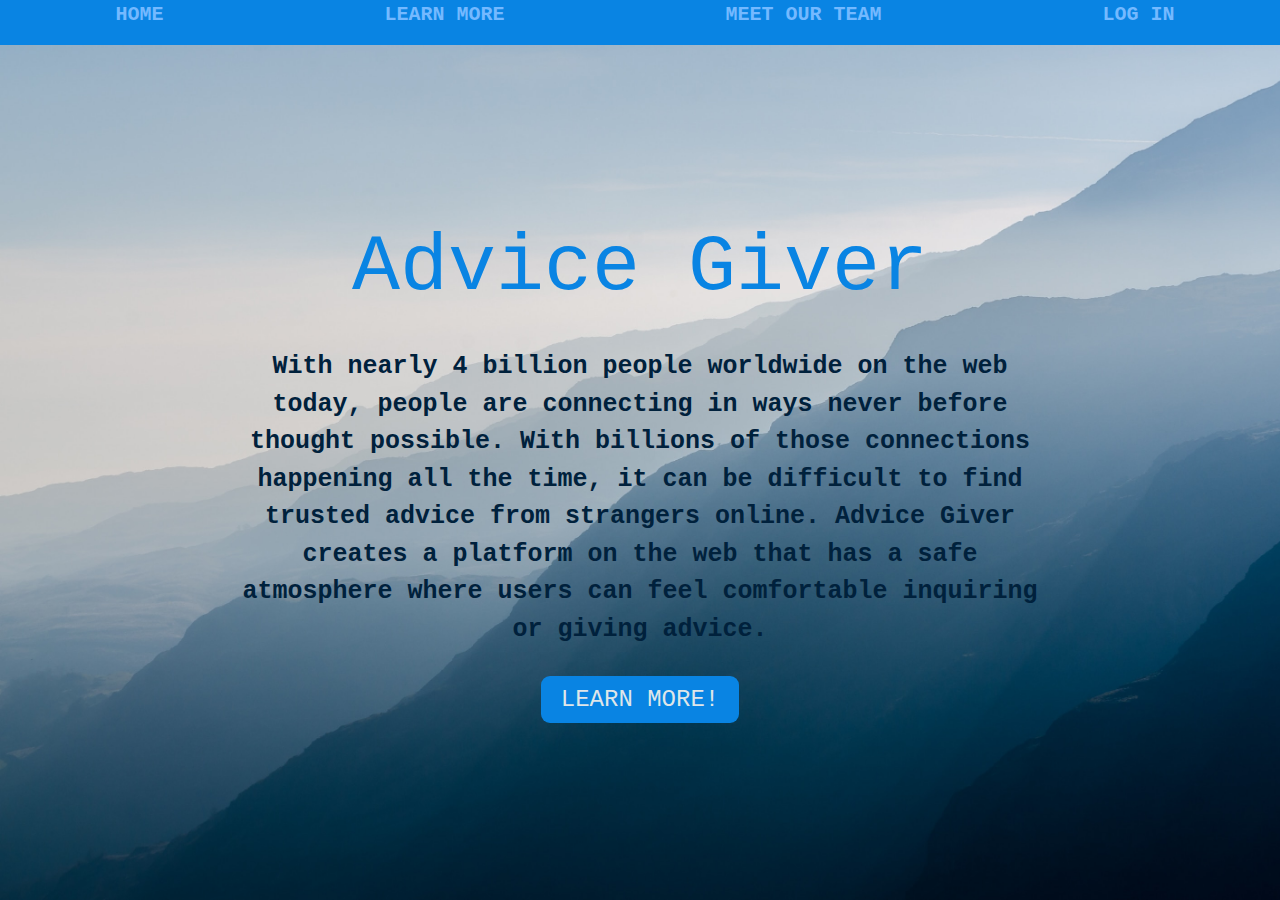
<file: index.html>
<!DOCTYPE html>
<head>
	<meta charset="utf-8">
	<meta name="viewport" content="width=device-width, initial-scale=1">
	<link rel="stylesheet" href="css/index.css">
	<link rel="stylesheet" href="css/animate.css"/>
	<title>Advice Giver</title>
</head>
<body class="home-pageContainer">
	<header class="header1">
		<input type ="checkbox" id="nav-toggle" class = "nav-toggle">
		<nav class="topNav">
			<ul>
				<li><a href="index.html">Home</a></li>
				<li><a href="learn-more1.html">Learn More</a></li>
				<li><a href="meet-our-team.html">Meet Our Team</a></li>
				<li><a href="https://build-week-advice-giver.github.io/React-Advice-Giver/">Log in</a></li>
			</ul>
		</nav>
		<label for="nav-toggle" class="nav-toggle-label">
			<span></span> 
		</label>
		</header>
		<section class="intro">
			<div class="inner">
				<div class="topContent-home">
					<section class="homeTitle animated fadeInDown">
						<h1 class="title-home-page">Advice Giver</h1>
						<p class="text">With nearly 4 billion people worldwide on the web today, people are connecting in ways never before thought possible.
							With billions of those connections happening all the time, it can be difficult to find trusted advice from strangers online.
							Advice Giver creates a platform on the web that has a safe atmosphere where users can feel comfortable inquiring or 
							giving advice.
						</p>
					</section>
					<section class="btnSlidein animated slideInLeft">
						<a href="learn-more1.html" class="btn">Learn More!</a>
					</section>
				</div>
			</div>
		</section>
	</body>
</html>
</file>
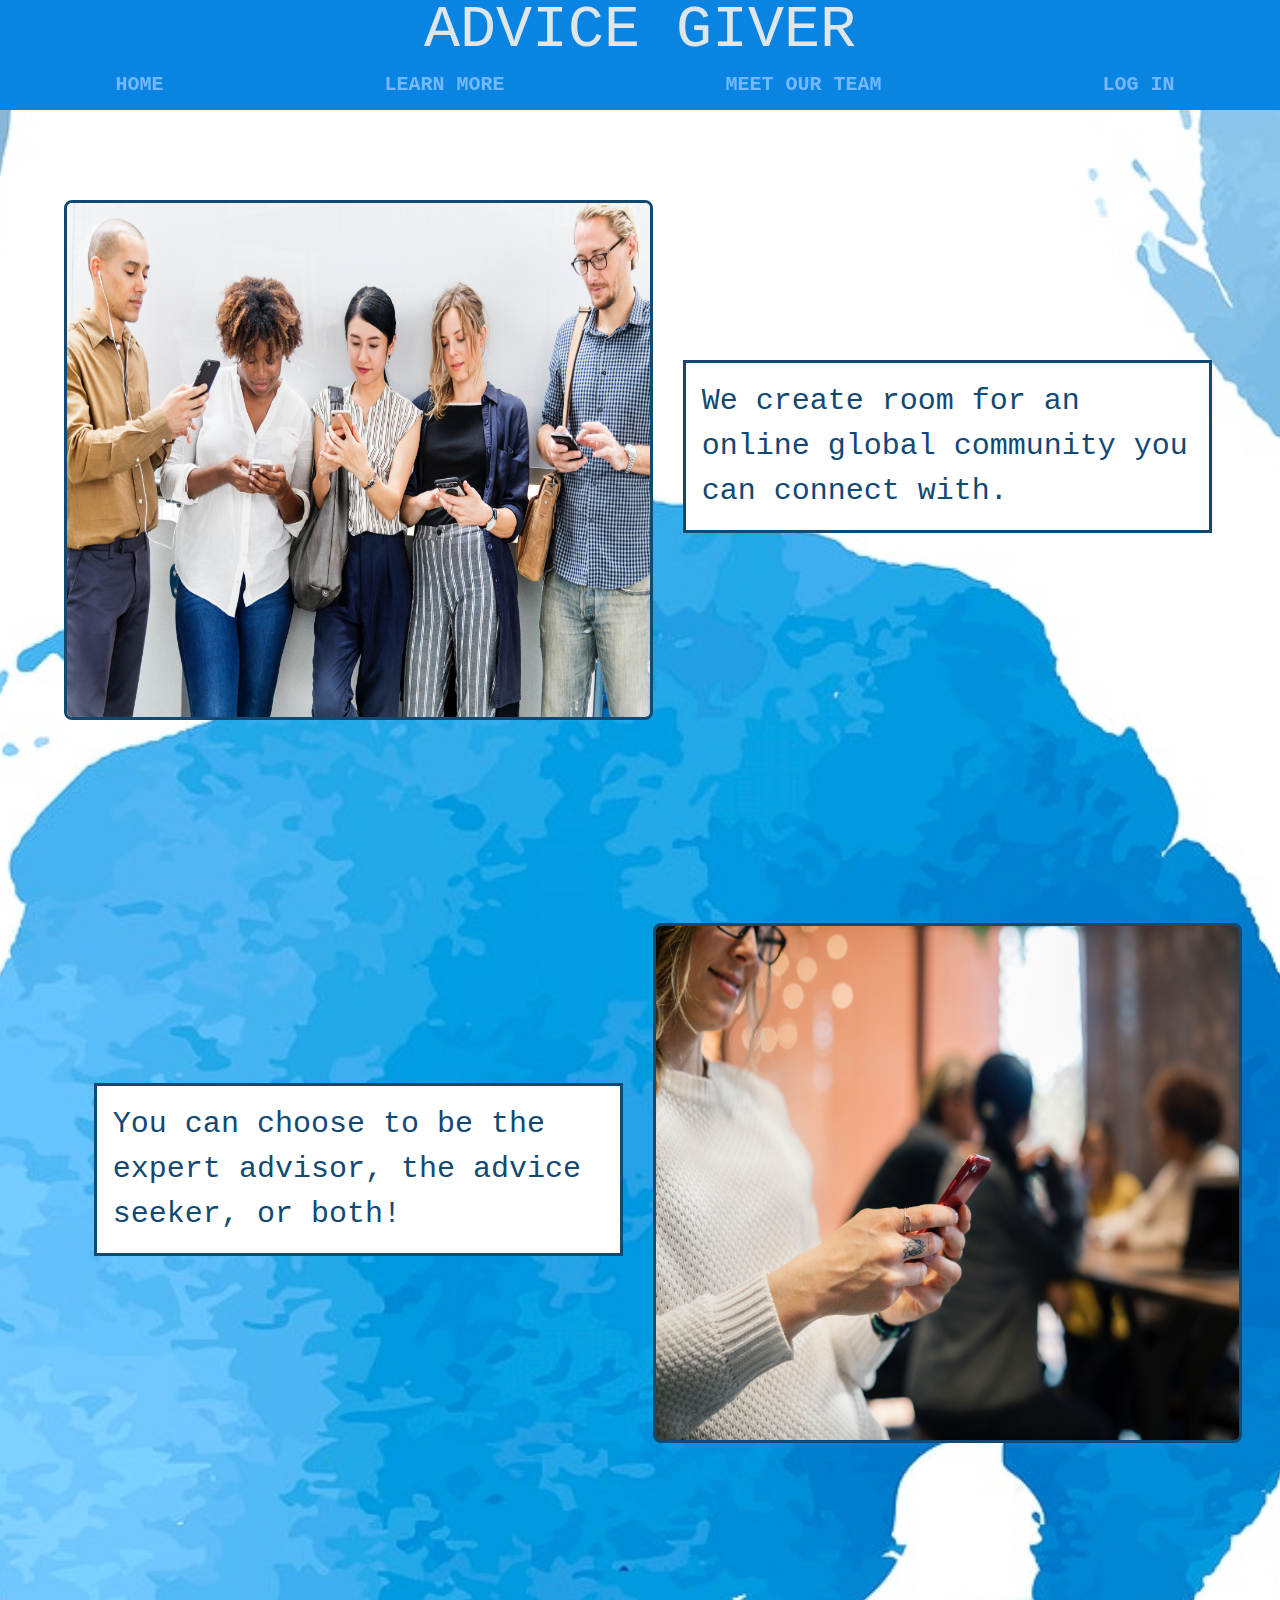
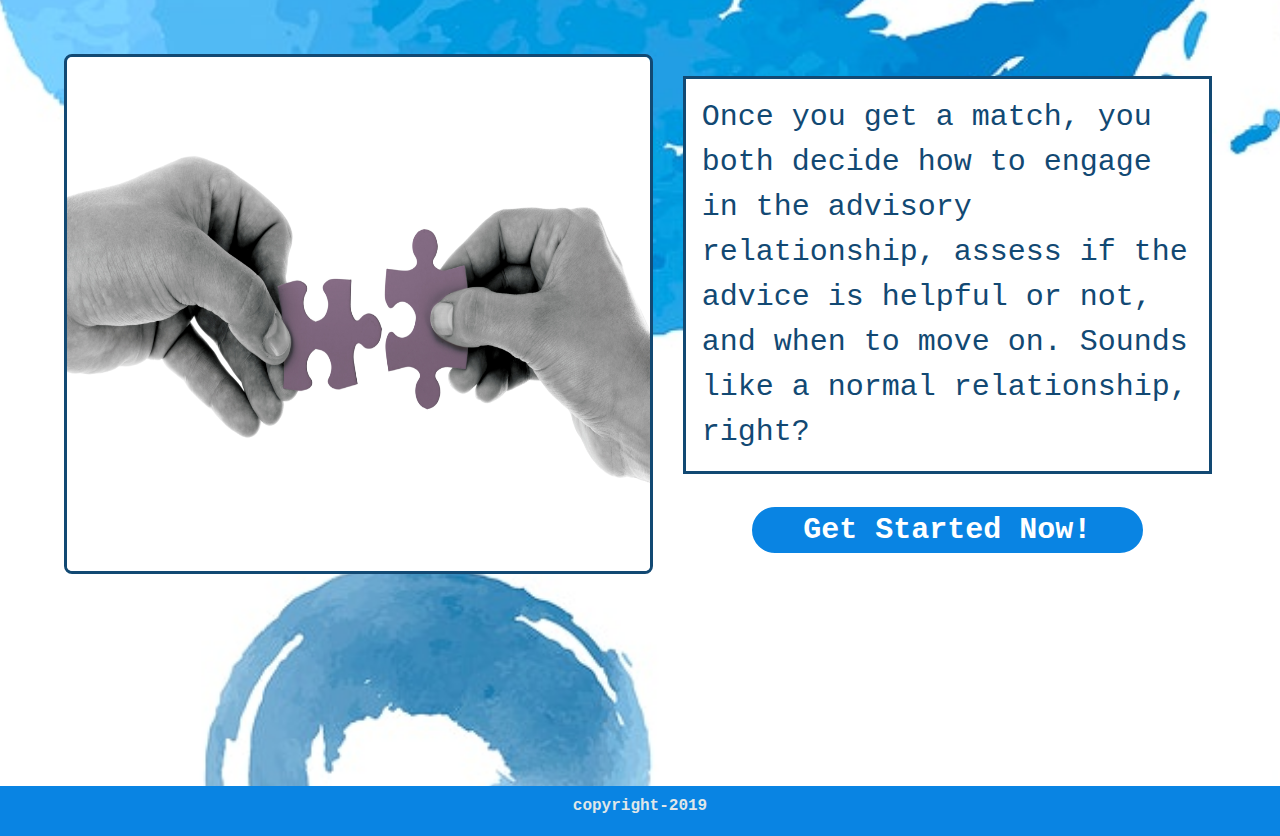
<file: learn-more1.html>
<!DOCTYPE html>
<html class="html1" lang="en">
<head>
    <link rel="stylesheet" href="css/index.css">
    <meta charset="utf-8">
    <meta name="viewport" content="width=device-width, initial-scale=1.0">
    <title>Advice Giver</title>
</head>
<body>
    <header class="header">
            <h1>Advice Giver</h1>
        <input type ="checkbox" id="nav-toggle" class = "nav-toggle">
        <nav class="topNav">
            <ul>
                <li><a href="index.html">Home</a></li>
                <li><a href="learn-more1.html">Learn More</a></li>
                <li><a href="meet-our-team.html">Meet Our Team</a></li>
                <li><a href="https://build-week-advice-giver.github.io/React-Advice-Giver/">Log in</a></li>
            </ul>
        </nav>
        <label for="nav-toggle" class="nav-toggle-label">
            <span></span> 
        </label>
        </header>
    <section class="wrapper1">
        <section class="image1 flex">
            <div class="sizing">
                    <img class="first-image" src= adults-casual-cellphone-1413653.jpg>
            </div>
            
            <div class="sizing paragraph">
                <p class="texts">We create room for an online global community you can connect with. </p>
            </div>
        </section>


        <section class="image2 flex">
                <div class="sizing paragraph">
                    <p class="texts">You can choose to be the expert advisor, the advice seeker, or both!</p>
            </div>
            <div class="sizing">
                    <img class="second-image" src= adult-blond-blur-1509426.jpg>
                </div>


        </section>
            
        <section class="image3 flex">
            <div class="sizing">
                    <img class="third-image" src= black-and-white-connect-hand-164531.jpg>
                </div>

                <div class="sizing paragraph">
            <p class="texts">Once you get a match, you both decide how to engage in the advisory relationship,
                assess if the advice is helpful or not, and when to move on. Sounds like a normal
                relationship, right? 
            </p>
            <div class="btnWrapper1">
                <a href ='https://build-week-advice-giver.github.io/React-Advice-Giver/' class="button1">Get Started Now!</a>
            </div>
            </div>
        </section>
    </section>
    </div>
    <footer>
        <div class="footerWrapper">
            <p>copyright-2019</p>
        </div>
        </footer>
    </div>
            
    </body>
    </html>
</file>
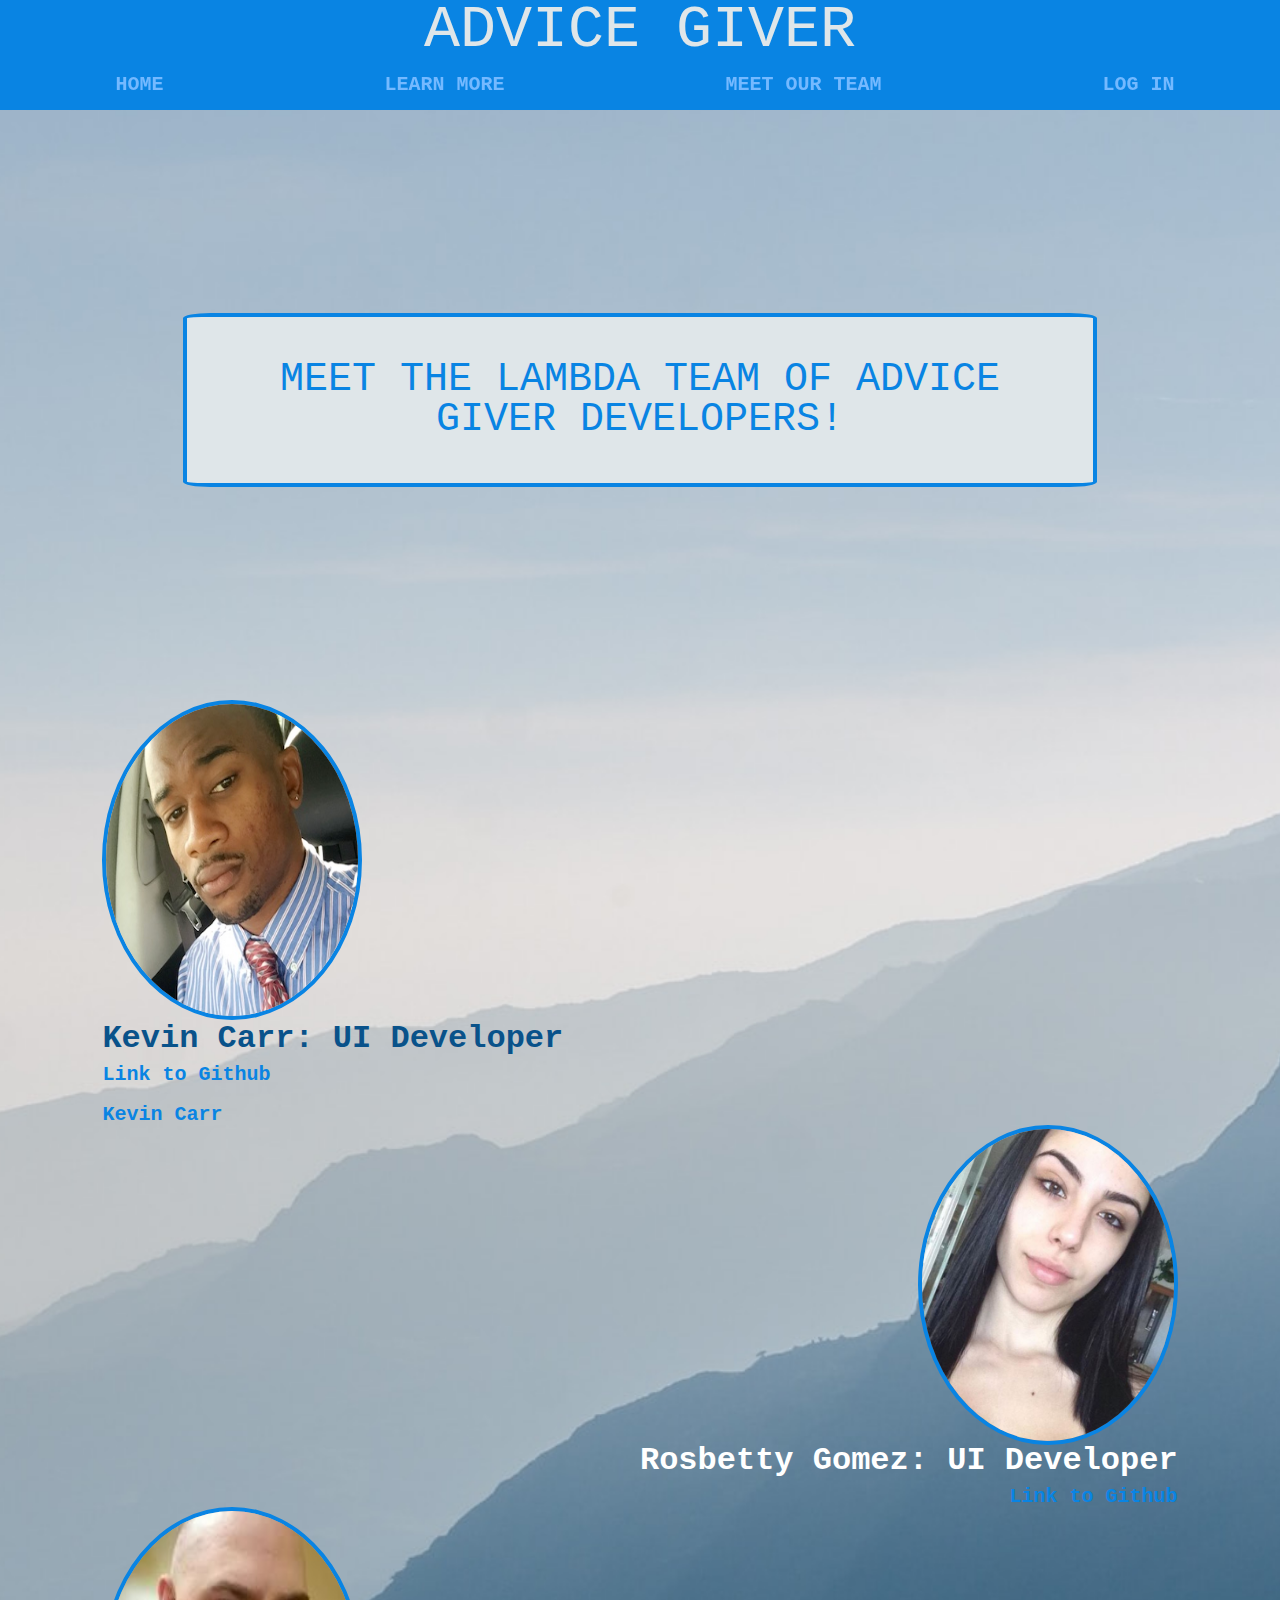
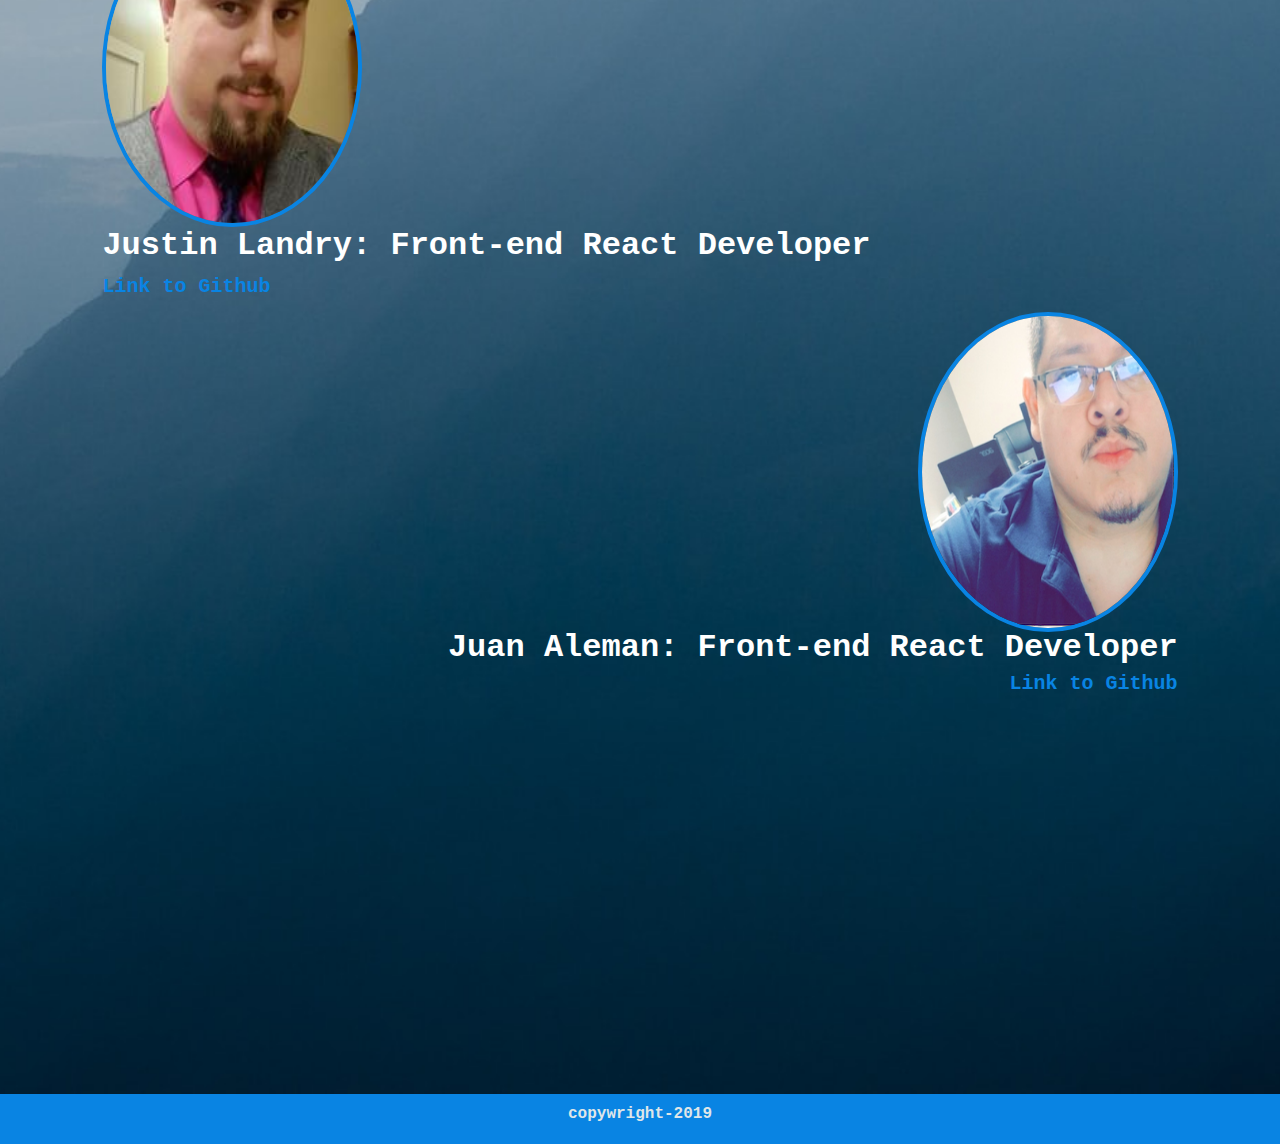
<file: meet-our-team.html>
<!doctype html>

<html class="html" lang="en">
<head>
<meta charset="utf-8">
<meta name="viewport" content="width=device-width, initial-scale=1.0">

<title>Advice Giver - Learn More</title>
<link href="css/index.css" rel="stylesheet">
<link href="https://fonts.googleapis.com/css?family=Source+Sans+Pro&display=swap" rel="stylesheet">
<link href="https://fonts.googleapis.com/css?family=Radley&display=swap" rel="stylesheet">
<script type="text/javascript" src="https://platform.linkedin.com/badges/js/profile.js" async defer></script>
</head>
<body class="container1">
<header class="header">
        <h1>Advice Giver</h1>
    <input type ="checkbox" id="nav-toggle" class = "nav-toggle">
    <nav class="topNav">
        <ul>
            <li><a href="index.html">Home</a></li>
            <li><a href="learn-more1.html">Learn More</a></li>
            <li><a href="meet-our-team.html">Meet Our Team</a></li>
            <li><a href="https://build-week-advice-giver.github.io/React-Advice-Giver/">Log in</a></li>
        </ul>
    </nav>
    <label for="nav-toggle" class="nav-toggle-label">
        <span></span> 
    </label>
    </header>
    <section class="content">
        <div class="titleContainer">
            <h1>Meet The Lambda Team Of <strong>Advice Giver</strong> Developers!</h1>
        </div>
        <div class="kevin">
            <img src="img/kevin-img.jpg">
            <h2>Kevin Carr: UI Developer</h2>
            <a href="https://github.com/kevcarr11">Link to Github</a>
            <div class="LI-profile-badge"  data-version="v1" data-size="medium" data-locale="en_US" data-type="horizontal" data-theme="dark" data-vanity="kevin-carr-"><a class="LI-simple-link" href='https://www.linkedin.com/in/kevin-carr-?trk=profile-badge'>Kevin Carr</a></div>
        </div>
        <div class="rose">
            <img src="img/Screen Shot 2019-07-31 at 7.11.51 PM.png">
            <h2>Rosbetty Gomez: UI Developer</h2>
            <a href="https://github.com/RosbettyGomez">Link to Github</a>
        </div>
        <div class="justin">
            <img src="img/justin.jpeg">
            <h2>Justin Landry: Front-end React Developer</h2>
            <p><a href="https://github.com/JCBLandry">Link to Github</a></p>
        </div>
        <div class="juan">
            <img src="img/Juan.png">
            <h2>Juan Aleman: Front-end React Developer</h2>
            <a href="https://github.com/JJAleman">Link to Github</a>
        </div>
    </section>
    <footer>
        <div class="footerWrapper">
            <p>copywright-2019</p>
        </div>
    </footer>
    </body>
</html>
</file>
<file: css/index.css>
/* http://meyerweb.com/eric/tools/css/reset/ 
   v2.0 | 20110126
   License: none (public domain)
*/
html,
body,
div,
span,
applet,
object,
iframe,
h1,
h2,
h3,
h4,
h5,
h6,
p,
blockquote,
pre,
a,
abbr,
acronym,
address,
big,
cite,
code,
del,
dfn,
em,
img,
ins,
kbd,
q,
s,
samp,
small,
strike,
strong,
sub,
sup,
tt,
var,
b,
u,
i,
center,
dl,
dt,
dd,
ol,
ul,
li,
fieldset,
form,
label,
legend,
table,
caption,
tbody,
tfoot,
thead,
tr,
th,
td,
article,
aside,
canvas,
details,
embed,
figure,
figcaption,
footer,
header,
hgroup,
menu,
nav,
output,
ruby,
section,
summary,
time,
mark,
audio,
video {
  margin: 0;
  padding: 0;
  border: 0;
  font-size: 100%;
  font: inherit;
  vertical-align: baseline;
}
/* HTML5 display-role reset for older browsers */
article,
aside,
details,
figcaption,
figure,
footer,
header,
hgroup,
menu,
nav,
section {
  display: block;
}
body {
  line-height: 1;
}
ol,
ul {
  list-style: none;
}
blockquote,
q {
  quotes: none;
}
blockquote:before,
blockquote:after,
q:before,
q:after {
  content: '';
  content: none;
}
table {
  border-collapse: collapse;
  border-spacing: 0;
}
* {
  box-sizing: border-box;
}
html {
  font-size: 62.5%;
}
html,
body {
  font-family: Courier;
  font-weight: bold;
}
h1,
h2,
h3,
h4,
h5 {
  font-family: Courier New;
  font-weight: bold;
}
h1 {
  font-size: 4rem;
}
h2 {
  font-size: 3.2rem;
  padding-bottom: 10px;
}
h4 {
  font-size: 2.5rem;
  padding-bottom: 10px;
}
p {
  line-height: 1.5;
  font-size: 1.6rem;
  padding-bottom: 10px;
}
img {
  max-width: 100%;
  height: auto;
}
.header {
  position: fixed;
  z-index: 999;
  width: 100%;
  height: auto;
  background-color: #0984e3;
}
@media (max-width: 500px) {
  .header {
    text-align: center;
    padding-top: 20px;
  }
}
.header h1 {
  text-align: center;
  color: #dfe6e9;
  padding-bottom: 10px;
  text-transform: uppercase;
  font-size: 6rem;
  font-weight: 100;
}
@media (max-width: 500px) {
  .header h1 {
    font-size: 3rem;
  }
}
.header .topImg {
  padding-left: 100px;
  border-radius: 36%;
}
@media (max-width: 500px) {
  .header .topImg {
    border-radius: none;
    width: 50%;
    padding-left: 0;
  }
}
.header .nav-toggle:checked ~ nav {
  transform: scale(1, 1);
}
.header .nav-toggle:checked ~ nav a {
  opacity: 1;
  transition: opacity 250ms ease-in-out 250ms;
}
.header .nav-toggle {
  display: none;
}
@media (max-width: 500px) {
  .header .topNav {
    position: absolute;
    text-align: left;
    top: 100%;
    left: 0;
    background: #0984e3;
    width: 100%;
    transform: scale(1, 0);
    transform-origin: top;
    transition: transform 400ms ease-in-out;
  }
}
.header .topNav ul {
  display: flex;
  justify-content: space-around;
  height: 40px;
  align-items: center;
}
@media (max-width: 500px) {
  .header .topNav ul {
    margin: 0;
    padding: 0;
  }
}
.header .topNav ul li {
  margin-bottom: 1em;
  margin-left: 1em;
}
@media (max-width: 500px) {
  .header .topNav ul li {
    margin-bottom: 1em;
    margin-left: 1em;
  }
}
.header .topNav ul li a {
  text-decoration: none;
  color: #74b9ff;
  font-size: 2rem;
  text-transform: uppercase;
  transition: all 0.5s;
}
.header .topNav ul li a:hover {
  color: #dfe6e9;
  font-size: 2.3rem;
}
@media (max-width: 500px) {
  .header .topNav ul li a {
    opacity: 0;
    transition: opacity 150ms ease-in-out;
    font-size: 1.5rem;
  }
  .header .topNav ul li a:hover {
    transition: all 0.5s;
  }
}
.header .nav-toggle-label {
  display: none;
}
@media (max-width: 500px) {
  .header .nav-toggle-label {
    position: absolute;
    top: 0;
    left: 0;
    margin-left: 1em;
    height: 100%;
    display: flex;
    align-items: center;
  }
}
.header .nav-toggle-label span,
.header .nav-toggle-label span::before,
.header .nav-toggle-label span::after {
  display: block;
  background: white;
  height: 2px;
  width: 2em;
  border-radius: 2px;
  position: relative;
}
.header .nav-toggle-label span::before,
.header .nav-toggle-label span::after {
  content: "";
  position: absolute;
}
.header .nav-toggle-label span::before {
  bottom: 7px;
}
.header .nav-toggle-label span::after {
  top: 7px;
}
.header1 {
  position: fixed;
  z-index: 999;
  width: 100%;
  height: 45px;
  background-color: #0984e3;
}
@media (max-width: 500px) {
  .header1 {
    text-align: center;
    padding-top: 20px;
  }
}
.header1 h1 {
  text-align: center;
  color: #dfe6e9;
  padding-bottom: 10px;
  text-transform: uppercase;
  font-size: 6rem;
  font-weight: 100;
}
@media (max-width: 500px) {
  .header1 h1 {
    font-size: 3rem;
  }
}
.header1 .topImg {
  padding-left: 100px;
  border-radius: 36%;
}
@media (max-width: 500px) {
  .header1 .topImg {
    border-radius: none;
    width: 50%;
    padding-left: 0;
  }
}
.header1 .nav-toggle:checked ~ nav {
  transform: scale(1, 1);
}
.header1 .nav-toggle:checked ~ nav a {
  opacity: 1;
  transition: opacity 250ms ease-in-out 250ms;
}
.header1 .nav-toggle {
  display: none;
}
@media (max-width: 500px) {
  .header1 .topNav {
    position: absolute;
    text-align: left;
    top: 100%;
    left: 0;
    background: #0984e3;
    width: 100%;
    transform: scale(1, 0);
    transform-origin: top;
    transition: transform 400ms ease-in-out;
  }
}
.header1 .topNav ul {
  display: flex;
  justify-content: space-around;
  height: 40px;
  align-items: center;
}
@media (max-width: 500px) {
  .header1 .topNav ul {
    margin: 0;
    padding: 0;
  }
}
.header1 .topNav ul li {
  margin-bottom: 1em;
  margin-left: 1em;
}
@media (max-width: 500px) {
  .header1 .topNav ul li {
    margin-bottom: 1em;
    margin-left: 1em;
  }
}
.header1 .topNav ul li a {
  text-decoration: none;
  color: #74b9ff;
  font-size: 2rem;
  text-transform: uppercase;
  transition: all 0.5s;
}
.header1 .topNav ul li a:hover {
  color: #dfe6e9;
  font-size: 2.3rem;
}
@media (max-width: 500px) {
  .header1 .topNav ul li a {
    opacity: 0;
    transition: opacity 150ms ease-in-out;
    font-size: 1.5rem;
  }
  .header1 .topNav ul li a:hover {
    transition: all 0.5s;
  }
}
.header1 .nav-toggle-label {
  display: none;
}
@media (max-width: 500px) {
  .header1 .nav-toggle-label {
    position: absolute;
    top: 0;
    left: 0;
    margin-left: 1em;
    height: 100%;
    display: flex;
    align-items: center;
  }
}
.header1 .nav-toggle-label span,
.header1 .nav-toggle-label span::before,
.header1 .nav-toggle-label span::after {
  display: block;
  background: white;
  height: 2px;
  width: 2em;
  border-radius: 2px;
  position: relative;
}
.header1 .nav-toggle-label span::before,
.header1 .nav-toggle-label span::after {
  content: "";
  position: absolute;
}
.header1 .nav-toggle-label span::before {
  bottom: 7px;
}
.header1 .nav-toggle-label span::after {
  top: 7px;
}
footer {
  width: 100%;
  height: 50px;
  background: #0984e3;
  display: flex;
  justify-content: center;
  margin-top: 200px;
}
footer .footerWrapper {
  display: flex;
  justify-content: center;
  align-items: center;
}
footer .footerWrapper p {
  font-size: 1.6rem;
  color: #dfe6e9;
}
html,
body {
  height: 100%;
  width: 100%;
}
.intro {
  height: 100%;
  width: 100%;
  margin: 0;
  background: url(../img/mountians.jpg);
  display: table;
  top: 0;
  background-size: cover;
}
.intro .inner {
  display: table-cell;
  vertical-align: middle;
  width: 100%;
  max-width: none;
}
.intro .inner .topContent-home {
  max-width: 800px;
  margin: 0 auto;
  text-align: center;
}
.intro .inner .topContent-home .title-home-page {
  font-weight: 100;
  font-size: 800%;
  line-height: 200%;
  color: #0984e3;
}
@media (max-width: 500px) {
  .intro .inner .topContent-home .title-home-page {
    line-height: 100%;
    padding-bottom: 50px;
  }
}
.text {
  font-size: 250%;
  color: #00213c;
  margin-bottom: 30px;
}
@media (max-width: 500px) {
  .text {
    font-size: 190%;
  }
}
.btnSlidein {
  animation-name: slideInLeft;
  animation-duration: 1s;
}
.btnSlidein .btn {
  font-size: 240%;
  font-weight: 400;
  color: #dfe6e9;
  background-color: #0984e3;
  text-transform: uppercase;
  text-decoration: none;
  padding: 10px 20px;
  border-radius: 9px;
  transition: all 0.5s;
}
.btnSlidein .btn:hover {
  border: solid #dfe6e9 2px;
  background-color: #00213c;
}
.html1 {
  background-image: url(../img/blue-circles.jpg);
  background-size: cover;
  background-position: center;
  background-repeat: no-repeat;
  height: auto;
  width: auto;
  font-size: 62.5%;
}
.wrapper1 {
  margin-left: 5%;
  margin-right: 3%;
}
@media (max-width: 800px) {
  .wrapper1 {
    margin-left: 0;
    margin-right: 0;
  }
}
@media (max-width: 500px) {
  .wrapper1 {
    margin-left: 0;
    margin-right: 0;
  }
}
.hands-image {
  background-image: url("bonding-daylight-friends-1645634.jpg");
  width: 100%;
  height: 600px;
  transition: 0.2s;
  background-position: center;
  background-repeat: no-repeat;
  background-size: cover;
  overflow: hidden;
  border-radius: 50%;
  margin-bottom: 30px;
  margin-left: auto;
  margin-right: auto;
  padding: 1px;
  border: 5px solid #74b9ff;
}
.company {
  position: absolute;
  top: 20%;
  left: 50%;
  transform: translate(-50%, -50%);
  font-size: 30px;
}
.quote {
  background-color: #0984e3;
  height: 40px;
  margin-top: 0;
  text-align: center;
  color: #dfe6e9;
  font-family: Courier New;
  font-weight: bolder;
  text-transform: uppercase;
  font-size: 6rem;
  padding-bottom: 10px;
}
.description {
  text-align: center;
  font-size: 24px;
  color: #0984e3;
}
.btnWrapper1 {
  display: flex;
  justify-content: center;
}
@media (max-width: 800px) {
  .btnWrapper1 {
    display: flex;
    justify-content: center;
    width: 100%;
  }
}
@media (max-width: 500px) {
  .btnWrapper1 {
    display: flex;
    justify-content: center;
    width: 100%;
  }
}
.button1 {
  background-color: #0984e3;
  font-family: Courier New;
  color: #ffffff;
  width: auto;
  height: auto;
  border-radius: 30px;
  font-size: 3rem;
  font-weight: bolder;
  padding: 1.5%;
  text-decoration: none;
  border: solid #ffffff;
}
@media (max-width: 500px) {
  .button1 {
    margin-right: 0;
  }
}
.button1:hover {
  background: #dfe6e9;
  color: #0984e3;
  border: solid #0984e3;
  padding: 1.8%;
}
.button1 {
  text-align: center;
  width: 75%;
  transition: all 0.5s;
}
@media (max-width: 800px) {
  .button1 {
    margin-right: 0;
  }
}
@media (max-width: 500px) {
  .button1 {
    margin-right: 0;
  }
}
.first-image {
  height: 520px;
  width: 620px;
  border-radius: 8px;
  border: 3px solid #124973;
}
@media (max-width: 800px) {
  .first-image {
    height: 400px;
    width: 395px;
    border-radius: 8px;
    border: 3px solid #124973;
    display: block;
    align-self: center;
  }
}
@media (max-width: 500px) {
  .first-image {
    height: 300px;
    width: 295px;
    border-radius: 8px;
    border: 3px solid #124973;
    display: block;
    align-self: center;
  }
}
.second-image {
  height: 520px;
  width: 620px;
  border-radius: 8px;
  border: 3px solid #124973;
}
@media (max-width: 800px) {
  .second-image {
    height: 400px;
    width: 395px;
    border-radius: 8px;
    border: 3px solid #124973;
    display: block;
    align-self: center;
  }
}
@media (max-width: 500px) {
  .second-image {
    height: 300px;
    width: 295px;
    border-radius: 8px;
    border: 3px solid #124973;
    display: block;
    align-self: center;
  }
}
.third-image {
  height: 520px;
  width: 620px;
  border-radius: 8px;
  border: 3px solid #124973;
}
@media (max-width: 800px) {
  .third-image {
    height: 400px;
    width: 395px;
    border-radius: 8px;
    border: 3px solid #124973;
    display: block;
    display: none;
  }
}
@media (max-width: 500px) {
  .third-image {
    height: 300px;
    width: 295px;
    border-radius: 8px;
    border: 3px solid #124973;
    display: block;
    display: none;
  }
}
.flex {
  display: flex;
  justify-content: space-between;
  font-weight: bold;
  align-items: center;
  padding-top: 200px;
}
@media (max-width: 800px) {
  .flex {
    display: flex;
    flex-direction: column;
    align-content: center;
  }
}
@media (max-width: 500px) {
  .flex {
    display: flex;
    flex-direction: column;
    align-content: center;
    padding-top: 105px;
  }
}
.paragraph {
  padding: 30px;
  width: 45%;
}
@media (max-width: 800px) {
  .paragraph {
    width: 100%;
    text-align: center;
  }
}
@media (max-width: 500px) {
  .paragraph {
    width: 100%;
    text-align: center;
  }
}
.sizing {
  width: 50%;
}
@media (max-width: 800px) {
  .sizing {
    width: 100%;
    display: flex;
    justify-content: center;
    flex-direction: column;
  }
}
@media (max-width: 500px) {
  .sizing {
    width: 100%;
    display: flex;
    justify-content: center;
    flex-direction: column;
  }
}
.texts {
  font-family: Courier New;
  font-size: 30px;
  color: #124973;
  background: white;
  border: solid;
  padding: 3%;
  margin-bottom: 30px;
  font-weight: 100;
}
@media (max-width: 500px) {
  .texts {
    font-size: 30px;
  }
}
.html,
.container1 {
  height: auto;
  width: auto;
}
.container1 {
  background-image: url(../img/mountians.jpg);
  background-size: cover;
  background-position: center;
}
.content {
  margin-left: 8%;
  margin-right: 8%;
  padding-top: 200px;
}
@media (max-width: 500px) {
  .content {
    text-align: center;
    margin-left: 0;
    margin-right: 0;
  }
}
.content .titleContainer {
  width: 100%;
  height: 200px;
  display: flex;
  justify-content: center;
  align-items: center;
  padding-top: 300px;
  padding-bottom: 200px;
  text-align: center;
}
.content .titleContainer h1 {
  font-size: 4rem;
  color: #0984e3;
  background: #dfe6e9;
  text-align: center;
  border-radius: 3%;
  border: solid #0984e3 4px;
  text-transform: uppercase;
  padding: 4%;
  font-weight: 100;
}
@media (max-width: 500px) {
  .content .titleContainer h1 {
    font-size: 4rem;
  }
}
.content .kevin h2 {
  color: #09528a;
}
@media (max-width: 800px) {
  .content .kevin {
    padding-bottom: 150px;
  }
}
@media (max-width: 500px) {
  .content .kevin {
    text-align: center;
    padding-bottom: 150px;
  }
}
@media (max-width: 500px) {
  .content .kevin .LI-row {
    display: flex;
  }
}
.content .kevin a {
  color: #0984e3;
}
.content .kevin a:hover {
  color: #74b9ff;
  font-size: 2.2rem;
}
.content h1 {
  font-size: 5rem;
  margin-bottom: 200px;
  color: #0984e3;
  background: #dfe6e9;
  width: 85%;
  height: auto;
  padding-left: 2%;
  text-align: center;
}
@media (max-width: 500px) {
  .content h1 {
    font-size: 3.5rem;
    text-align: center;
    margin-left: 0%;
    padding-left: 0;
  }
}
.content h1 strong {
  text-transform: uppercase;
}
.content img {
  border: solid #0984e3 4px;
  border-radius: 50%;
  width: 260px;
  height: 320px;
}
.content h2 {
  color: #09528a;
}
.content a {
  font-size: 2rem;
  color: #0984e3;
  text-decoration: none;
  transition: all 0.5s;
}
.content a:hover {
  color: #dfe6e9;
  font-size: 2.2rem;
}
.content .LI-profile-badge {
  padding-top: 20px;
}
.content .rose {
  display: flex;
  flex-direction: column;
  align-items: flex-end;
}
.content .rose h2 {
  color: white;
}
@media (max-width: 800px) {
  .content .rose {
    padding-bottom: 150px;
  }
}
@media (max-width: 500px) {
  .content .rose {
    padding-bottom: 150px;
    align-items: center;
  }
}
.content .justin h2 {
  color: white;
}
@media (max-width: 800px) {
  .content .justin {
    padding-bottom: 150px;
  }
}
@media (max-width: 500px) {
  .content .justin {
    padding-bottom: 150px;
    text-align: center;
  }
}
.content .juan {
  padding-bottom: 200px;
  display: flex;
  flex-direction: column;
  align-items: flex-end;
  text-align: center;
}
.content .juan h2 {
  color: white;
}
@media (max-width: 800px) {
  .content .juan {
    padding-bottom: 150px;
  }
}
@media (max-width: 500px) {
  .content .juan {
    padding-bottom: 150px;
    align-items: center;
  }
}
</file>
